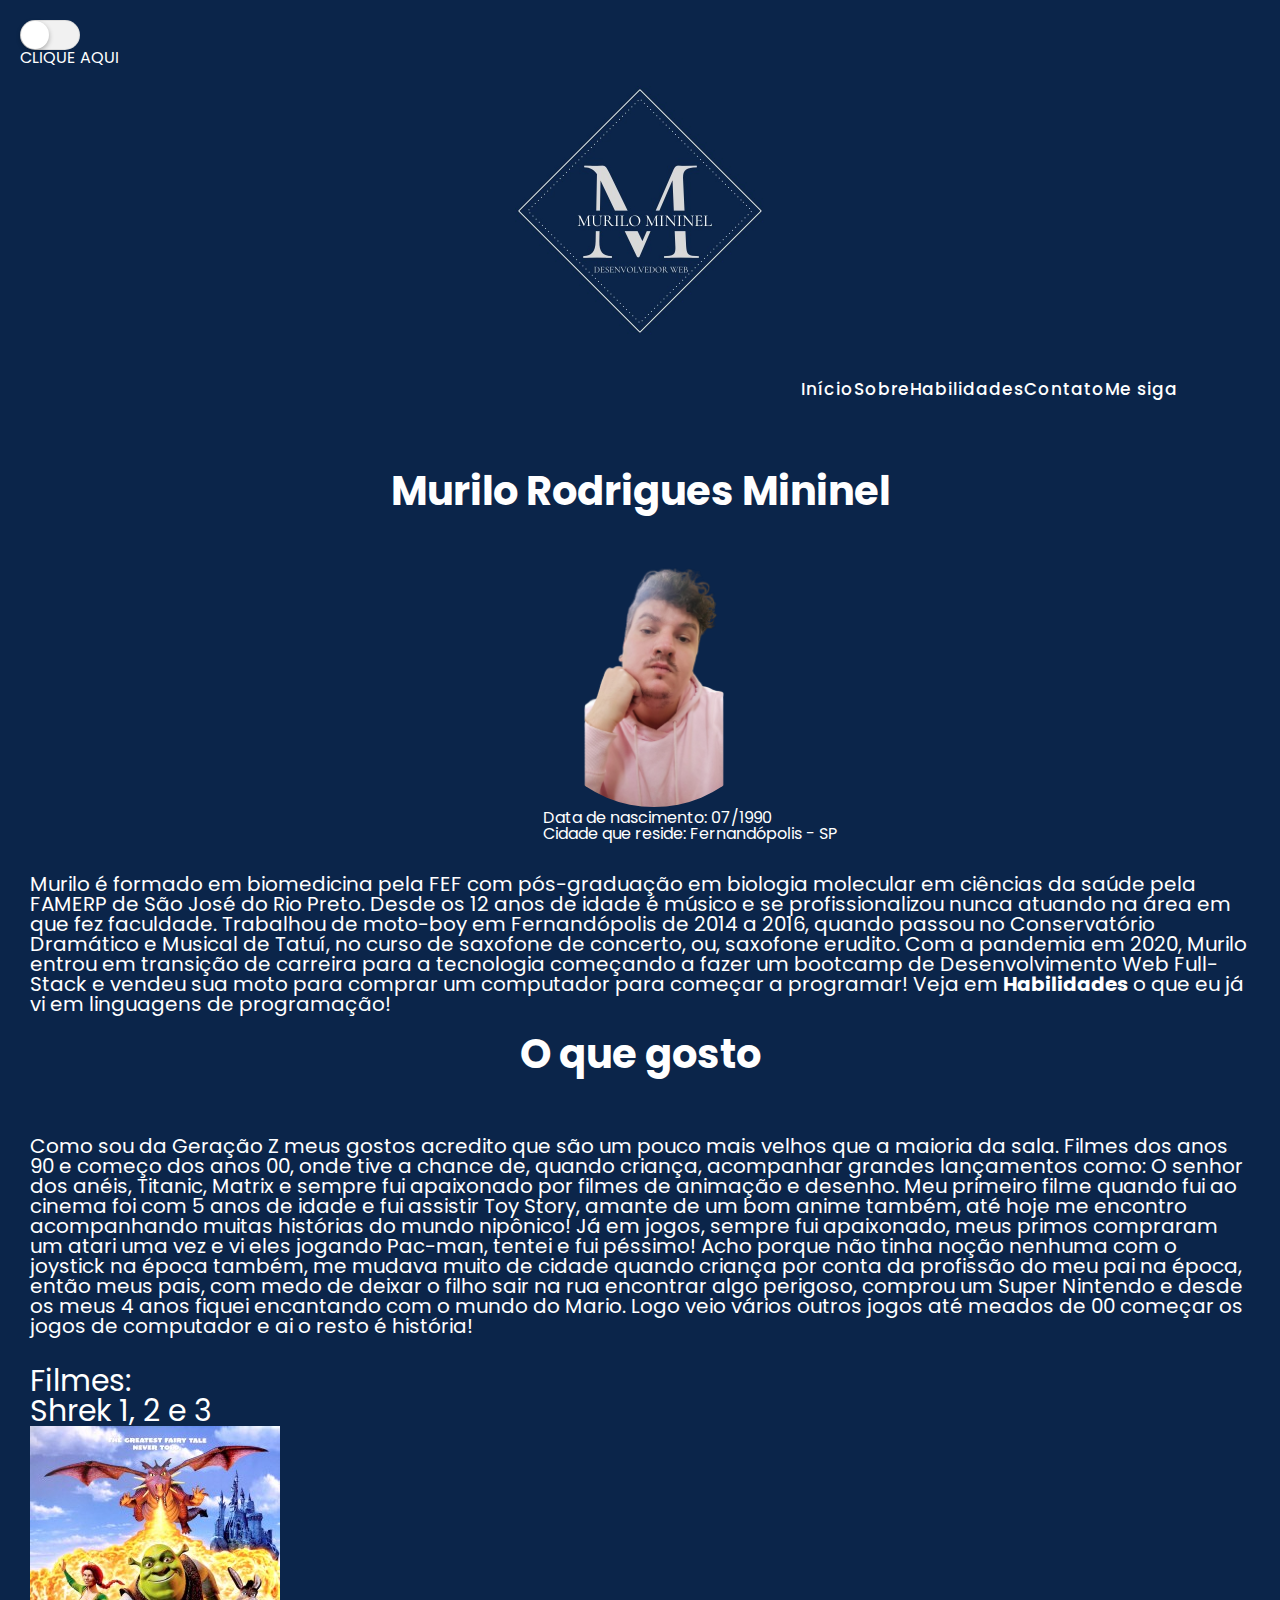
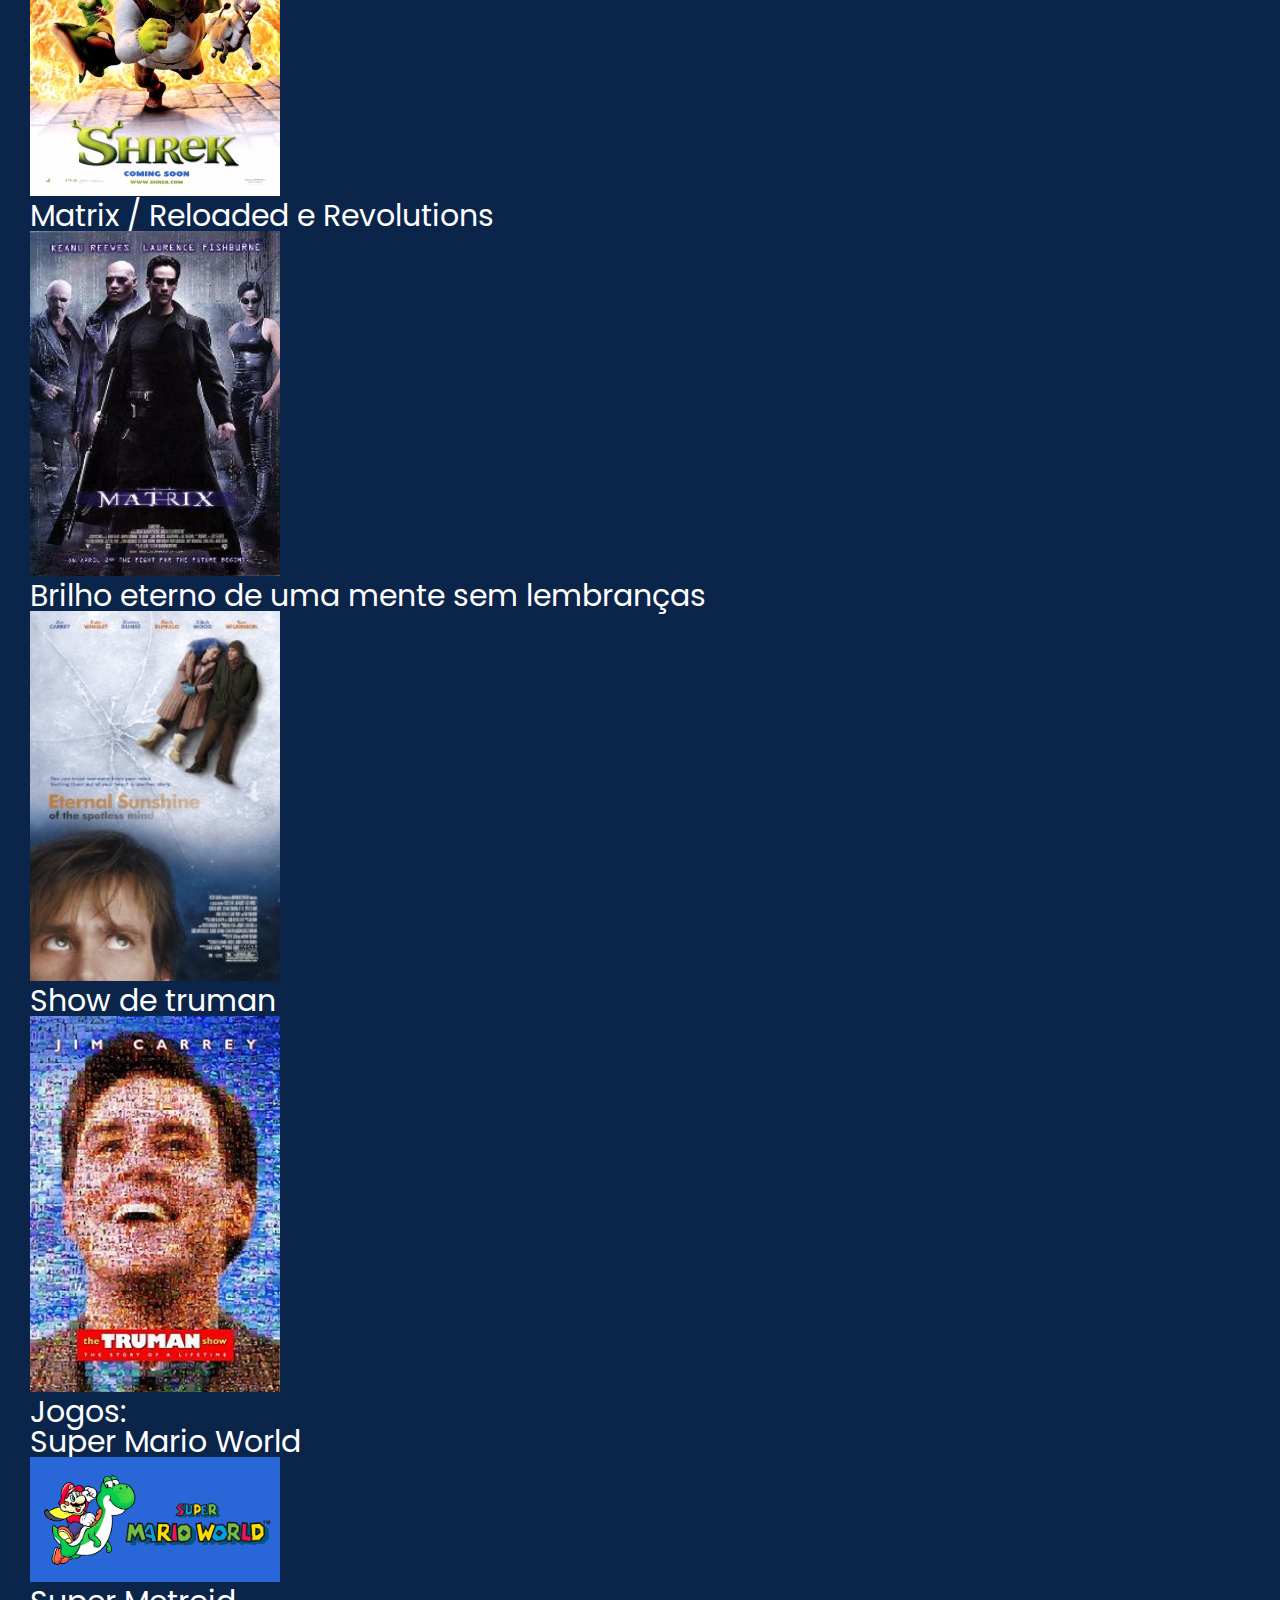
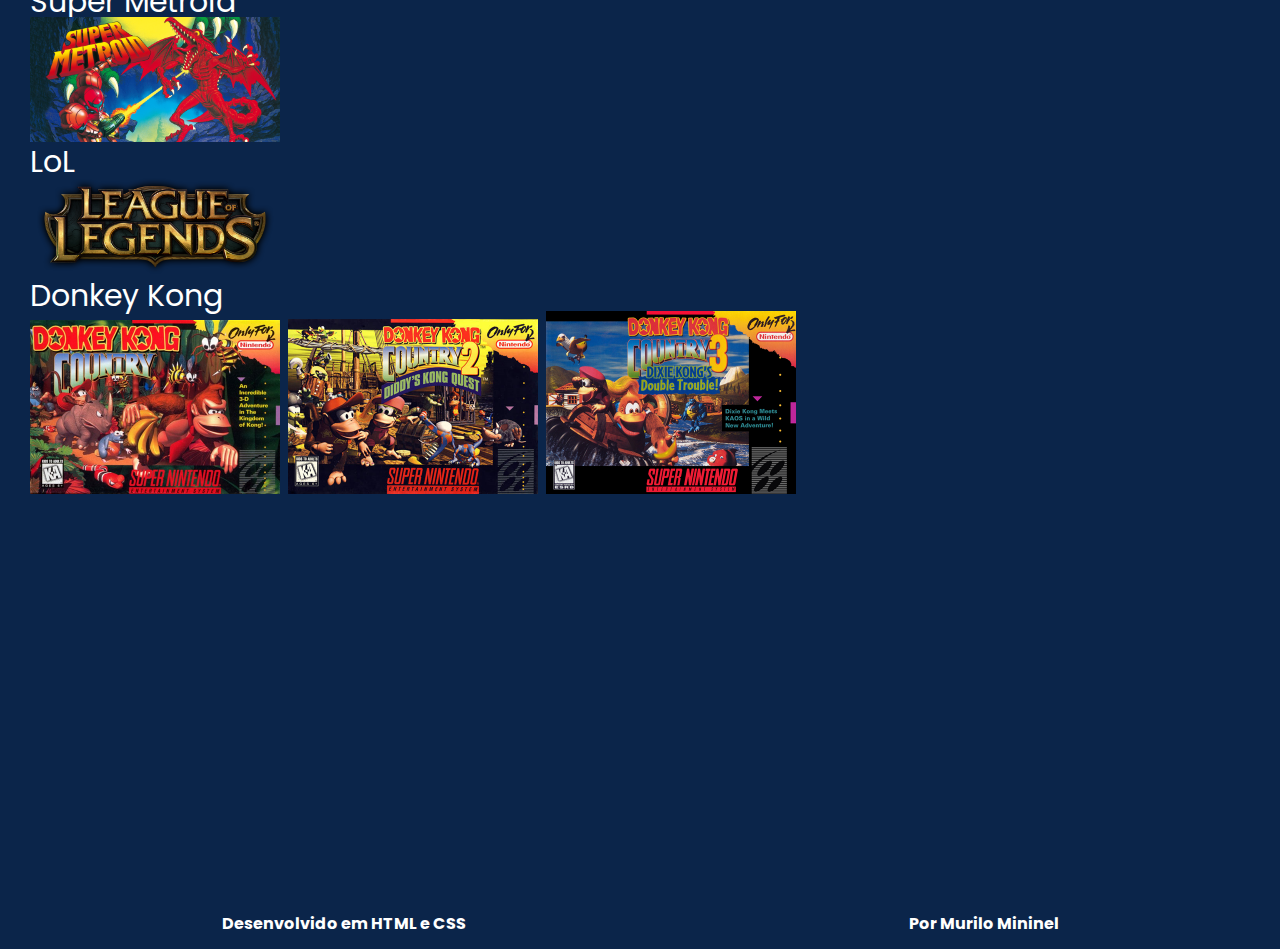
<file: pages/about.html>
<!DOCTYPE html>
<html lang="pt-BR">

<head>
    <meta charset="UTF-8">
    <meta http-equiv="X-UA-Compatible" content="IE=edge">
    <meta name="viewport" content="width=, initial-scale=1.0">
    <link rel="preconnect" href="https://fonts.googleapis.com">
    <link rel="preconnect" href="https://fonts.gstatic.com" crossorigin>
    <link href="https://fonts.googleapis.com/css2?family=Poppins&display=swap" rel="stylesheet">
    <link rel="stylesheet" href="/css/about.css">
    <link rel="stylesheet" href="/css/reset.css">
    <script src="/JS/darkMode.js" defer></script>
    <title>Sobre</title>
</head>

<body class="darkMode">
    <header>
        <nav>
            <div class="switch__container">
                <input id="switch-shadow" class="switch switch--shadow" type="checkbox">
                <label for="switch-shadow"></label>
                <p>CLIQUE AQUI</p>
            </div>
            <div class="logo">
                <a href="/index.html"><img src="/img/logo.jpeg" alt=""></a>
            </div>
            <div class="bg">
                <ul class="navLink">
                    <li><a href="/index.html">Início</a></li>
                    <li><a href="/pages/about.html">Sobre</a></li>
                    <li><a href="/pages/skills.html">Habilidades</a></li>
                    <li><a href="mailto: murilorodriguesdev@gmail.com">Contato</a></li>
                    <li><a href="https://www.linkedin.com/in/murilorodrigueswebdev/" target="_blank" id="btn">Me
                            siga</a></li>
                </ul>
            </div>
        </nav>
    </header>
    <h1 class="name">Murilo Rodrigues Mininel</h1>
    <main>
        <div class="information">
            <img src="/img/Foto_de_perfil-removebg-preview.png" alt="">
            <p>Data de nascimento: 07/1990</p>
            <p>Cidade que reside: Fernandópolis - SP</p>
        </div><br><br>
        <div class="information2">
            <p>Murilo é formado em biomedicina pela FEF com pós-graduação em biologia molecular em ciências da saúde
                pela FAMERP de São José do Rio Preto. Desde os 12 anos de idade é músico e se profissionalizou nunca
                atuando na área em que fez faculdade. Trabalhou de moto-boy em Fernandópolis de 2014 a 2016, quando
                passou no Conservatório Dramático e Musical de Tatuí, no curso de saxofone de concerto, ou, saxofone
                erudito. Com a pandemia em 2020, Murilo entrou em transição de carreira para a tecnologia começando a
                fazer um bootcamp de Desenvolvimento Web Full-Stack e vendeu sua moto para comprar um computador para começar a programar! Veja em <a
                    href="/pages/skills.html">Habilidades</a> o que eu já vi em linguagens de programação!</p><br><br>
        </div>
        <div class="information3">
            <h1>O que gosto</h1><br><br>
            <p>Como sou da Geração Z meus gostos acredito que são um pouco mais velhos que a maioria da sala. Filmes dos anos 90 e começo dos anos 00, onde tive a chance de, quando criança, acompanhar grandes lançamentos como: O senhor dos anéis, Titanic, Matrix e sempre fui apaixonado por filmes de animação e desenho. Meu primeiro filme quando fui ao cinema foi com 5 anos de idade e fui assistir Toy Story, amante de um bom anime também, até hoje me encontro acompanhando muitas histórias do mundo nipônico!
                Já em jogos, sempre fui apaixonado, meus primos compraram um atari uma vez e vi eles jogando Pac-man, tentei e fui péssimo! Acho porque não tinha noção nenhuma com o joystick na época também, me mudava muito de cidade quando criança por conta da profissão do meu pai na época, então meus pais, com medo de deixar o filho sair na rua encontrar algo perigoso, comprou um Super Nintendo e desde os meus 4 anos fiquei encantando com o mundo do Mario. Logo veio vários outros jogos até meados de 00 começar os jogos de computador e ai o resto é história!
            </p>
            <div class="list">
            <ul>
                <li>Filmes:
                    <li>Shrek 1, 2 e 3</li>
                    <img class="imglist" src="../img/Shrek_Poster.jpg" alt="">
                    <li>Matrix / Reloaded e Revolutions</li>
                    <img class="imglist" src="../img/The_Matrix_Poster.jpg" alt="">
                    <li>Brilho eterno de uma mente sem lembranças</li>
                    <img class="imglist" src="../img/Eternal_Sunshine_of_the_Spotless_Mind.jpg" alt="">
                    <li>Show de truman</li>
                    <img class="imglist" src="../img/TheTrumanShow.jpg" alt="">
                </li>
                <li>Jogos:</li>
                    <li>Super Mario World</li>
                    <img class="imglist" src="../img/marioWorld.png" alt="">
                    <li>Super Metroid</li>
                    <img class="imglist" src="../img/H2x1_SNES_SuperMetroid_image1600w.jpg" alt="">
                    <li>LoL</li>
                    <img class="imglist" src="../img/lol.png" alt="">
                    <li>Donkey Kong</li>
                    <img class="imglist" src="../img/Donkey_Kong_Country_1.png" alt="">
                    <img class="imglist" src="../img/Donkey_Kong_Country_2_.png" alt="">
                    <img class="imglist" src="../img/Donkey_Kong_Country_3.png" alt="">
            </ul>
        </div>
        </div>
    </main>
    <footer>
        <div class="footer">
            <h3>Desenvolvido em HTML e CSS</h3>
            <h3><a href="/pages/about.html">Por Murilo Mininel</a> </h3>
        </div>
    </footer>

</body>

</html>
</file>
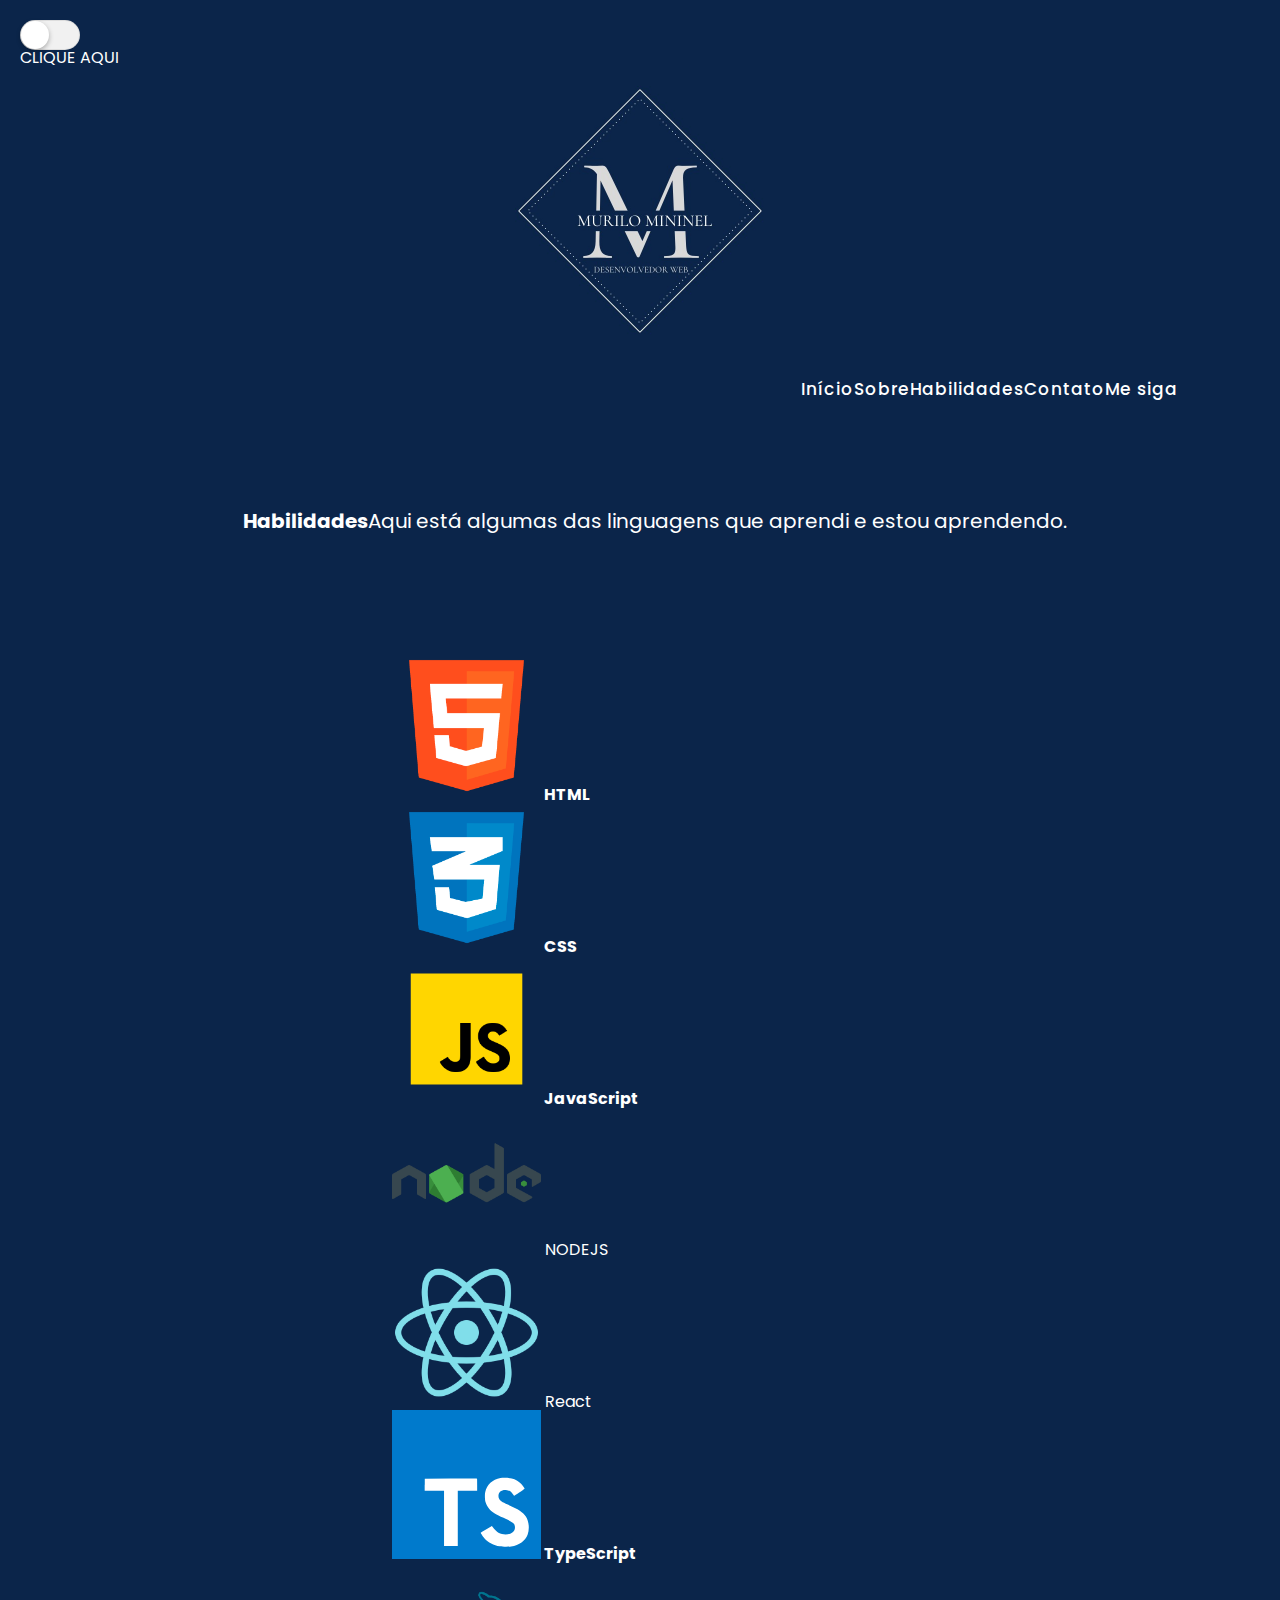
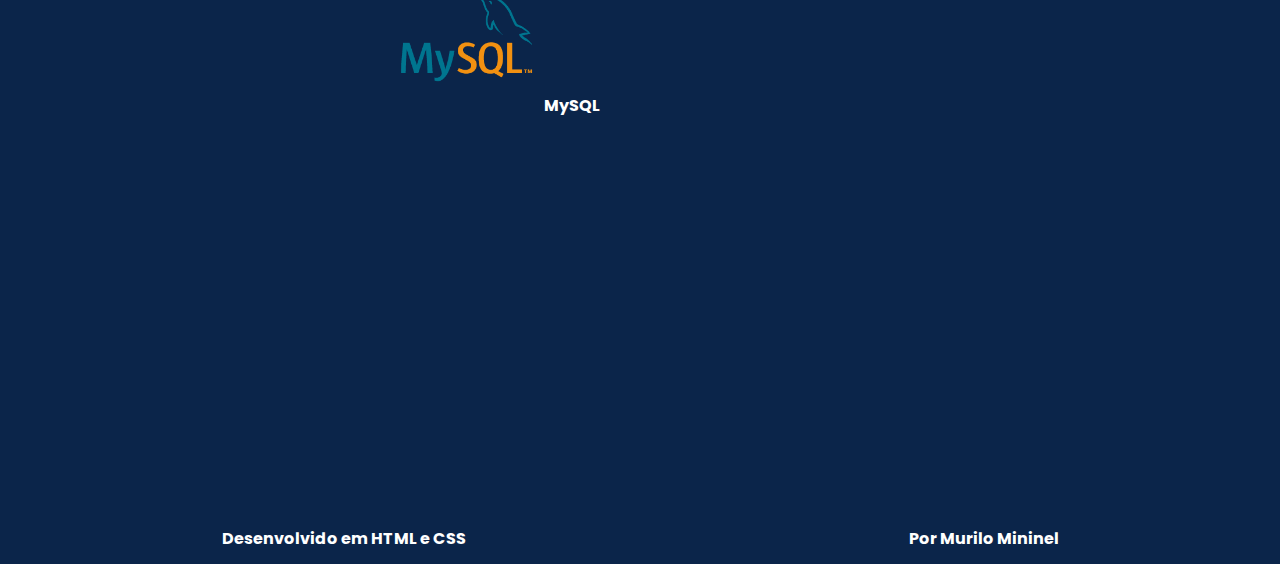
<file: pages/skills.html>
<!DOCTYPE html>
<html lang="pt-BR">

<head>
    <meta charset="UTF-8">
    <meta http-equiv="X-UA-Compatible" content="IE=edge">
    <meta name="viewport" content="width=device-width, initial-scale=1.0">
    <link rel="preconnect" href="https://fonts.googleapis.com">
    <link rel="preconnect" href="https://fonts.gstatic.com" crossorigin>
    <link href="https://fonts.googleapis.com/css2?family=Poppins&display=swap" rel="stylesheet">
    <link rel="stylesheet" href="/css/skills.css">
    <link rel="stylesheet" href="/css/reset.css">
    <script src="/JS/darkMode.js" defer></script>
    <title>Habilidades</title>
</head>

<body class="darkMode">
    <header>
        <nav>
            <div class="switch__container">
                <input id="switch-shadow" class="switch switch--shadow" type="checkbox">
                <label for="switch-shadow"></label>
                <p>CLIQUE AQUI</p>
            </div>
            <div class="logo">
                <a href="/index.html"><img src="/img/logo.jpeg" alt=""></a>
            </div>
            <div class="bg">
                <ul class="navLink">
                    <li><a href="/index.html">Início</a></li>
                    <li><a href="/pages/about.html">Sobre</a></li>
                    <li><a href="/pages/skills.html">Habilidades</a></li>
                    <li><a href="mailto: murilorodriguesdev@gmail.com">Contato</a></li>
                    <li><a href="https://www.linkedin.com/in/murilorodrigueswebdev/" target="_blank" id="btn">Me
                            siga</a></li>
                </ul>
            </div>
        </nav>
    </header>
    <main>
        <div class="habilidades">
            <br><br><br><br><br><br><br>
            <h1>Habilidades</h1>

            <p>Aqui está algumas das linguagens que aprendi e estou aprendendo.</p>
        </div>
        <div class="skills">
            <ul class="lista">
                <h4> <img src="../img/skill4.png" alt=""> HTML</h4>
                <h4><img src="../img/skill5.png" alt=""> CSS</h4>
                <h4><img src="../img/skill1.png" alt=""> JavaScript</h4>
                <li><img src="../img/skill3.png" alt=""> NODEJS</li>
                <li> <img src="../img/skill2.png" alt=""> React</li>
                <h4><img src="../img/typescript-logo.svg" alt=""> TypeScript</h4>
                <h4><img src="../img/skill6.png" alt=""> MySQL</h4>
            </ul>
        </div>
    </main>

    <footer>
        <div class="footer">
            <h3>Desenvolvido em HTML e CSS</h3>
            <h3><a href="/pages/about.html">Por Murilo Mininel</a> </h3>
        </div>
    </footer>

</body>

</html>
</file>
<file: css/about.css>
* {
    box-sizing: border-box;
    font-family: 'Poppins', sans-serif;
}

body {
    padding: 25px;
    background-color: #0b254a;
    color: white;
    font-size: 25px;
}

.darkMode {
    background-color: #f0ffff;
    color: black;
    transition: all ease 0.5s;
}

.switch__container {
    margin: 20px;
    width: 100px;
}

.switch {
    visibility: hidden;
    position: absolute;
    margin-left: -9999px;
}

.switch+label {
    display: block;
    position: relative;
    cursor: pointer;
    outline: none;
    user-select: none;
}

.switch--shadow+label {
    padding: 2px;
    width: 60px;
    height: 30px;
    background-color: #dddddd;
    border-radius: 60px;
}

.switch--shadow+label:before,
.switch--shadow+label:after {
    display: block;
    position: absolute;
    top: 1px;
    left: 1px;
    bottom: 1px;
    content: "";
}

.switch--shadow+label:before {
    right: 1px;
    background-color: #f1f1f1;
    border-radius: 60px;
    transition: background 0.4s;
}

.switch--shadow+label:after {
    width: 28px;
    background-color: #fff;
    border-radius: 100%;
    box-shadow: 0 2px 5px rgba(0, 0, 0, 0.3);
    transition: all 0.4s;
}

.switch--shadow:checked+label:before {
    background-color: #8ce196;
}

.switch--shadow:checked+label:after {
    transform: translateX(30px);
}

.darkMode {
    background-color: white;
    color: black;
    transition: all ease 0.5s;
}

.bg {
    background-size: cover;
    background-position: center;
    height: 15vh;
    width: 100%;
}

.logo{
    display: flex;
    justify-content: center;
  }
  
  .logo a{
   width: 250px;
   height: 250px;
  }
  .logo img {
    max-width: 100%;
  }

.navLink {
    display: flex;
    justify-content: space-around;
    justify-self: flex-end;
    padding: 45px;
    padding-left: 8%;
    padding-right: 8%;
    list-style: none;
}

.navLink img {
    max-width: 30%;
    border-radius: 33%;
}

.navLink a {
    text-decoration: none;
    transition: 0.5s;
    font-size: 17px;
    font-weight: 500;
    letter-spacing: 1px;
    color: inherit;
}

.navLink a:hover {
    color: #a3b34c;
}

.btn {
    padding: 18px 25px;
    border-radius: 6px;
    transition: 0.3s all ease;
    cursor: pointer;
    height: fit-content;
    color: #0b254a;
}

.btn {
    background: linear-gradient(145deg, #e2e8ec, #ffffff);
    box-shadow: 4px 4px 8px #cbcbcb, -4px -4px 8px #ffffff;
}

.name {
    display: flex;
    justify-content: center;
    font-size: 40px;
}

.btn {
    background: linear-gradient(145deg, #e2e8ec, #fff);
    border-radius: 6px;
    box-shadow: 4px 4px 8px #cbcbcb, -4px -4px 8px #fff;
    cursor: pointer;
    height: fit-content;
    padding: 18px 25px;
    transition: all .3s ease;
    text-decoration: none;

}

.information {
    margin-left: 36%;
    justify-content: center;
}

.information img {
    width: 30%;
    height: 30%;
    border-radius: 50%;
    margin-left: 70px;
}

.information p {
    display: flex;
    margin-left: 10%;
}

.name{
    margin-bottom: 50px;
}

.information2 {
    display: flex;
    margin-left: 30px;
    margin-right: 30px;
}

.information2 p {
    margin-bottom: 20px;
    font-size: 20px;
}

.information2 a {
    text-decoration: none;
    color: inherit;
    font-size: 20px;
    font-weight: bold;
}

.information2 a:hover {
    font-size: 30px;
    transition: all ease 0.5s;
}

.information3 h1 {
    font-size: 40px;
    text-align: center;
}

.information3 p {
    margin: 30px;
    font-size: 20px;
}

.list{
    margin: 30px;
    font-size: 30px;
}

.imglist{
    width: 250px;
    height: 150pxpx;
}


a {
    text-decoration: none;
    color: inherit;
  }

.footer {
    width: 100%;
    height: 50px;
    display: flex;
    justify-content: space-around;
    align-items: center;
    margin-top: 400px;
  }
</file>
<file: css/skills.css>
* {
    box-sizing: border-box;
    font-family: 'Poppins', sans-serif;
}

body {
    padding: 25px;
    background-color: #0b254a ;
    color: white;
}

.darkMode {
    background-color: #f0ffff;
    color: black;
    transition: all ease 0.5s;
}

.switch__container {
    margin: 20px;
    width: 100px;
}

.switch {
    visibility: hidden;
    position: absolute;
    margin-left: -9999px;
}

.switch+label {
    display: block;
    position: relative;
    cursor: pointer;
    outline: none;
    user-select: none;
}

.switch--shadow+label {
    padding: 2px;
    width: 60px;
    height: 30px;
    background-color: #dddddd;
    border-radius: 60px;
}

.switch--shadow+label:before,
.switch--shadow+label:after {
    display: block;
    position: absolute;
    top: 1px;
    left: 1px;
    bottom: 1px;
    content: "";
}

.switch--shadow+label:before {
    right: 1px;
    background-color: #f1f1f1;
    border-radius: 60px;
    transition: background 0.4s;
}

.switch--shadow+label:after {
    width: 28px;
    background-color: #fff;
    border-radius: 100%;
    box-shadow: 0 2px 5px rgba(0, 0, 0, 0.3);
    transition: all 0.4s;
}

.switch--shadow:checked+label:before {
    background-color: #8ce196;
}

.switch--shadow:checked+label:after {
    transform: translateX(30px);
}

.darkMode {
    background-color: white;
    color: black;
    transition: all ease 0.5s;
}

.bg {
    background-size: cover;
    background-position: center;
    height: 15vh;
    width: 100%;
}

.logo{
    display: flex;
    justify-content: center;
  }
  
  .logo a{
   width: 250px;
   height: 250px;
  }
  .logo img {
    max-width: 100%;
  }

.navLink {
    display: flex;
    justify-content: space-around;
    justify-self: flex-end;
    padding: 45px;
    padding-left: 8%;
    padding-right: 8%;
}

.navLink img {
    max-width: 30%;
    border-radius: 33%;
}

.navLink a {
    text-decoration: none;
    transition: 0.5s;
    font-size: 17px;
    font-weight: 500;
    letter-spacing: 1px;
    color: inherit;
}

.navLink a:hover {
    color: #a3b34c;
}

.btn {
    padding: 18px 25px;
    border-radius: 6px;
    transition: 0.3s all ease;
    cursor: pointer;
    height: fit-content;
    color: #0b254a;
}

.btn {
    background: linear-gradient(145deg, #e2e8ec, #ffffff);
    box-shadow: 4px 4px 8px #cbcbcb, -4px -4px 8px #ffffff;
}

.habilidades {
    display: flex;
    justify-content: center;
    margin-top: 40px;
    margin-left: 30px;
    font-size: 20px;
}

.skills {
    display: flex;
    justify-content: center;
}

.lista {
    list-style: none;
    display: flex;
    flex-direction: column;
}

.lista img {
    max-width: 30%;
}

a {
    text-decoration: none;
    color: inherit;
}

.footer {
    width: 100%;
    height: 50px;
    display: flex;
    justify-content: space-around;
    align-items: center;
    margin-top: 400px;
  }
</file>
